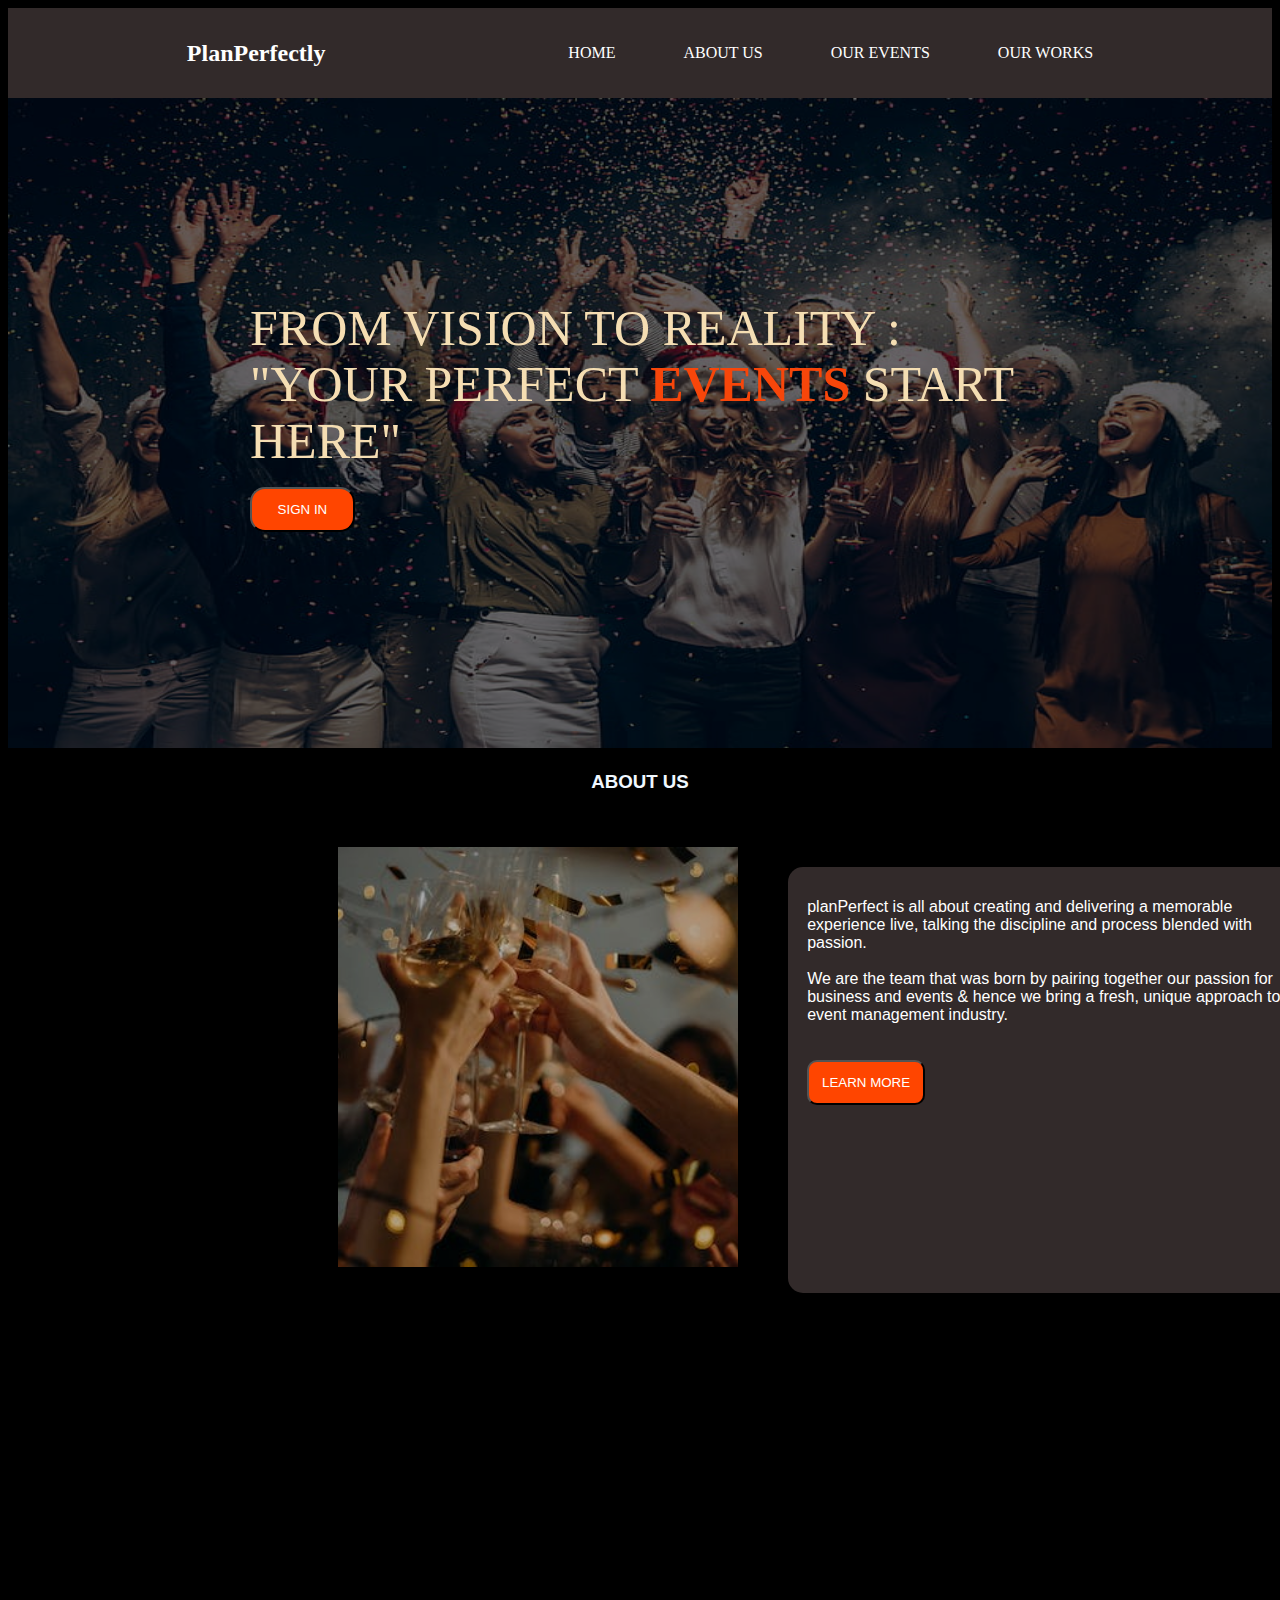
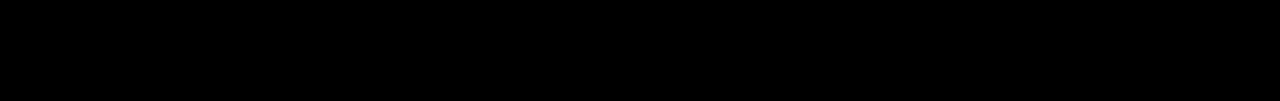
<file: index.html>
<!DOCTYPE html>
<html lang="en">
<head>
    <meta charset="UTF-8">
    <meta name="viewport" content="width=device-width, initial-scale=1.0">
    <title>PlanPerfectly</title>
    <link rel="stylesheet" href="style.css">
</head>
<body>
    
    
        <div class="nav">
            <h2>PlanPerfectly</h2>
            <div class="navbar2">
                <a href="index.html">HOME</a>
                <a href="#">ABOUT US</a>
                <a href="#">OUR EVENTS</a>
                <a href="#">OUR WORKS</a>
            </div>
            
        </div>
       
        <div class="sign">
            <img src="patry.jpg" width="100%" height="650px" style="opacity: 0.4;">
            <div class="text">
            FROM VISION TO REALITY : "YOUR PERFECT <span style="color: rgb(247, 70, 10);font-weight: 700;">EVENTS </span> START HERE"
            <br>
            <a href="form.html" target="_blank"><button>SIGN IN</button></a>
            </div>
        </div>
    
        <h3>ABOUT US</h3>
        <br>
        
        <br>
       
        <div class="abtimg">
            
        </div>
        <div class="abtcontent">
            <br>
            planPerfect is all about creating and delivering a memorable experience live, talking the discipline and process blended with passion.
            <br>
            <br>
            We are the team that was born by pairing together our passion for business and events & hence we bring a fresh, unique approach to the event management industry.
            <br>
            <br>
            <br>
            <button>LEARN MORE</button>
        
    </div>
   
   
</html>
</file>
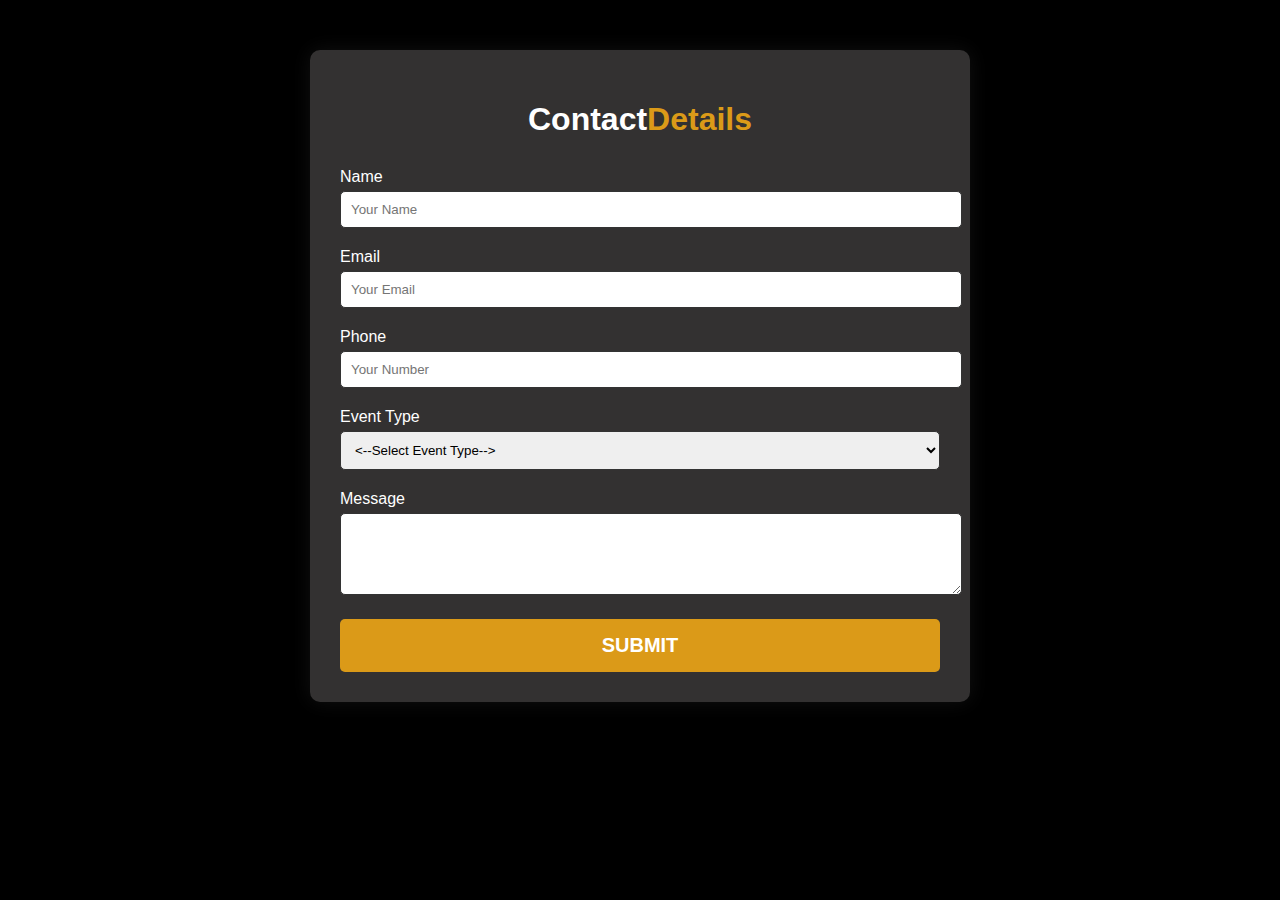
<file: contact.html>
<!DOCTYPE html>
<html lang="en">
<head>
  <meta charset="UTF-8">
  <meta name="viewport" content="width=device-width, initial-scale=1.0">
  <title>Contact Details</title>
  <link rel="stylesheet" href="contact.css">
</head>
<body>
  <div class="container">
    <h1 style="font-family: sans-serif;color: white;">Contact<span style="color: rgb(219, 154, 24);">Details</span></h1>
    <form id="contact-form" action="contact.php" method="get">
      <div class="form-group">
        <label for="name">Name</label>
        <input type="text" id="name" name="name" placeholder="Your Name"required>
      </div>
      <div class="form-group">
        <label for="email" >Email</label>
        <input type="email" id="email" name="email" placeholder="Your Email" required>
      </div>
      <div class="form-group">
        <label for="phone" >Phone</label>
        <input type="tel" id="phone" name="phone" placeholder="Your Number" required>
      </div>
      <div class="form-group">
        <label for="event-type">Event Type</label>
        <select id="event-type" name="event-type" required>
          <option value="" > <--Select Event Type--> </option>
          <option value="Wedding">Wedding</option>
          <option value="Birthday">Birthday</option>
          <option value="Baby Shower">Baby Shower</option>
          
          <option value="Other">Other</option>
        </select>
      </div>
      <div class="form-group">
        <label for="message">Message</label>
        <textarea id="message" name="message" rows="4" required></textarea>
      </div>
     <button type="submit">SUBMIT</button>
    </form>
  </div>
</body>
</html>
</file>
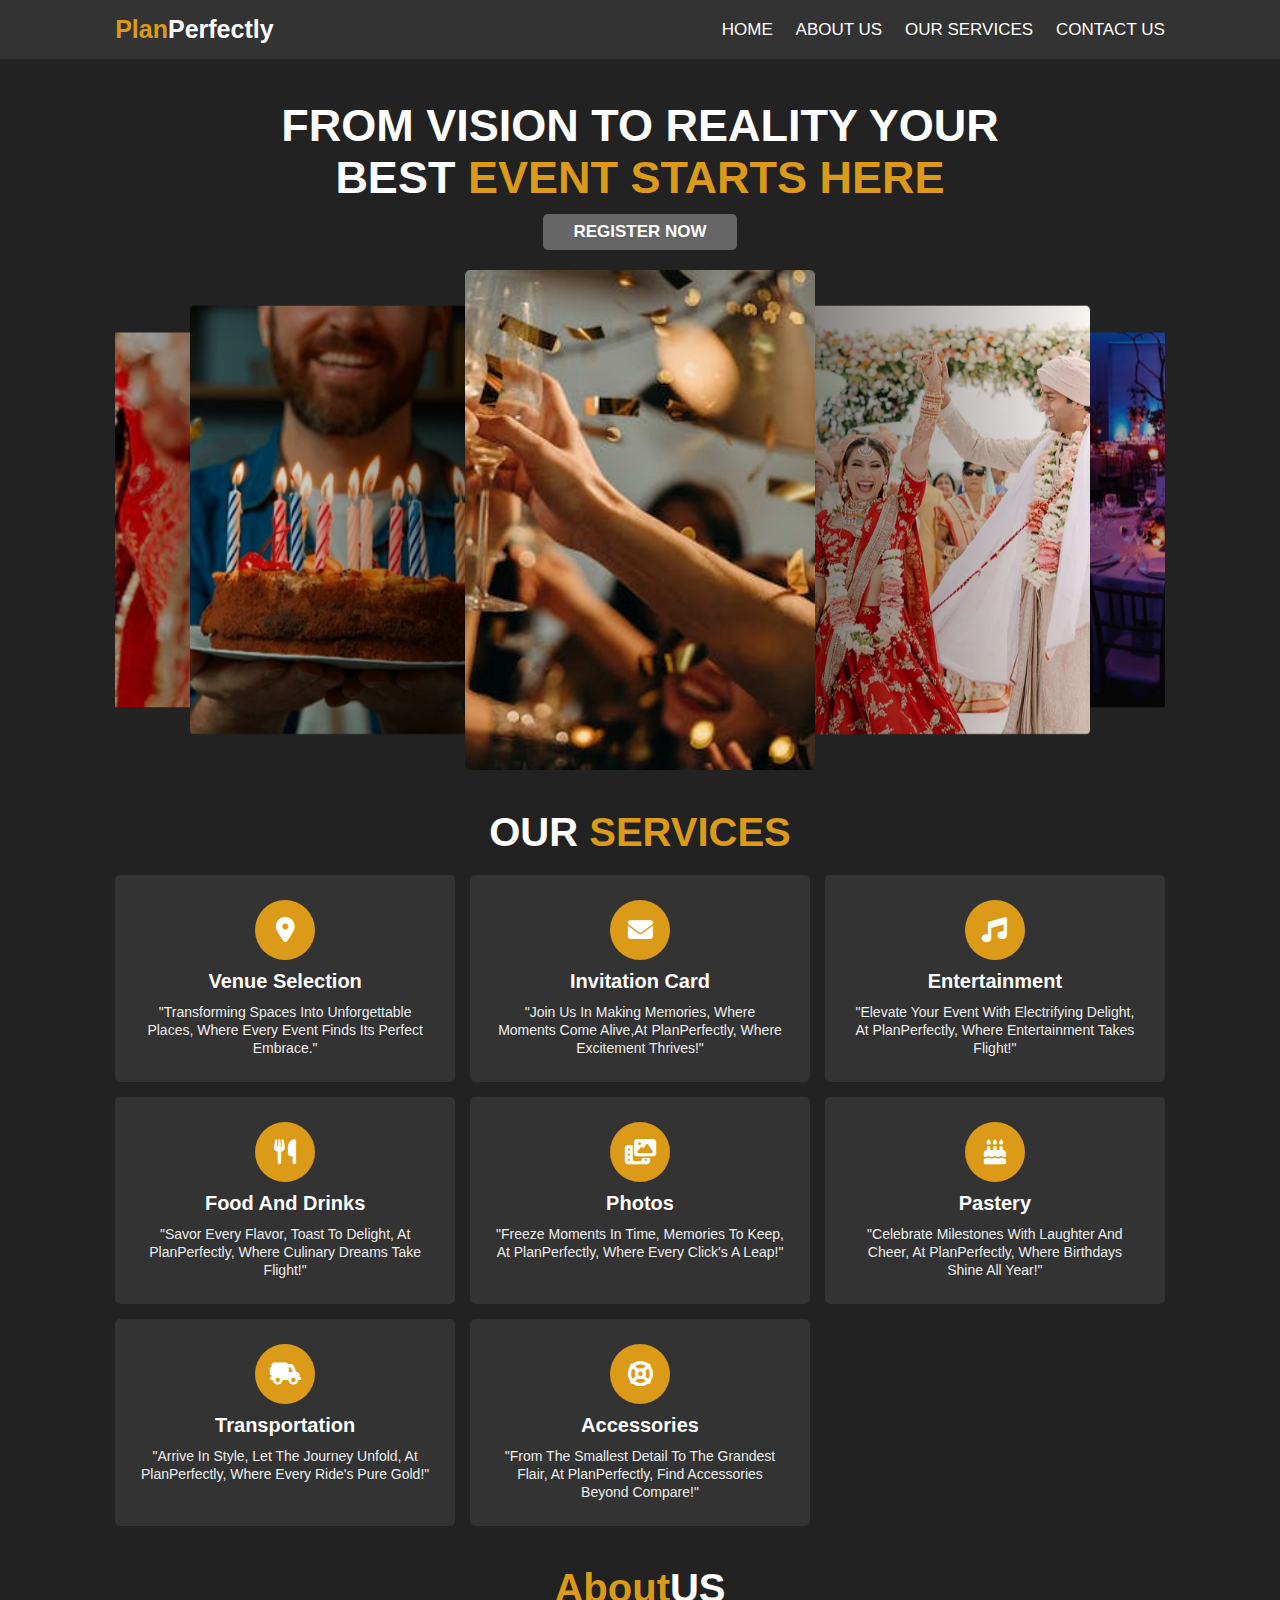
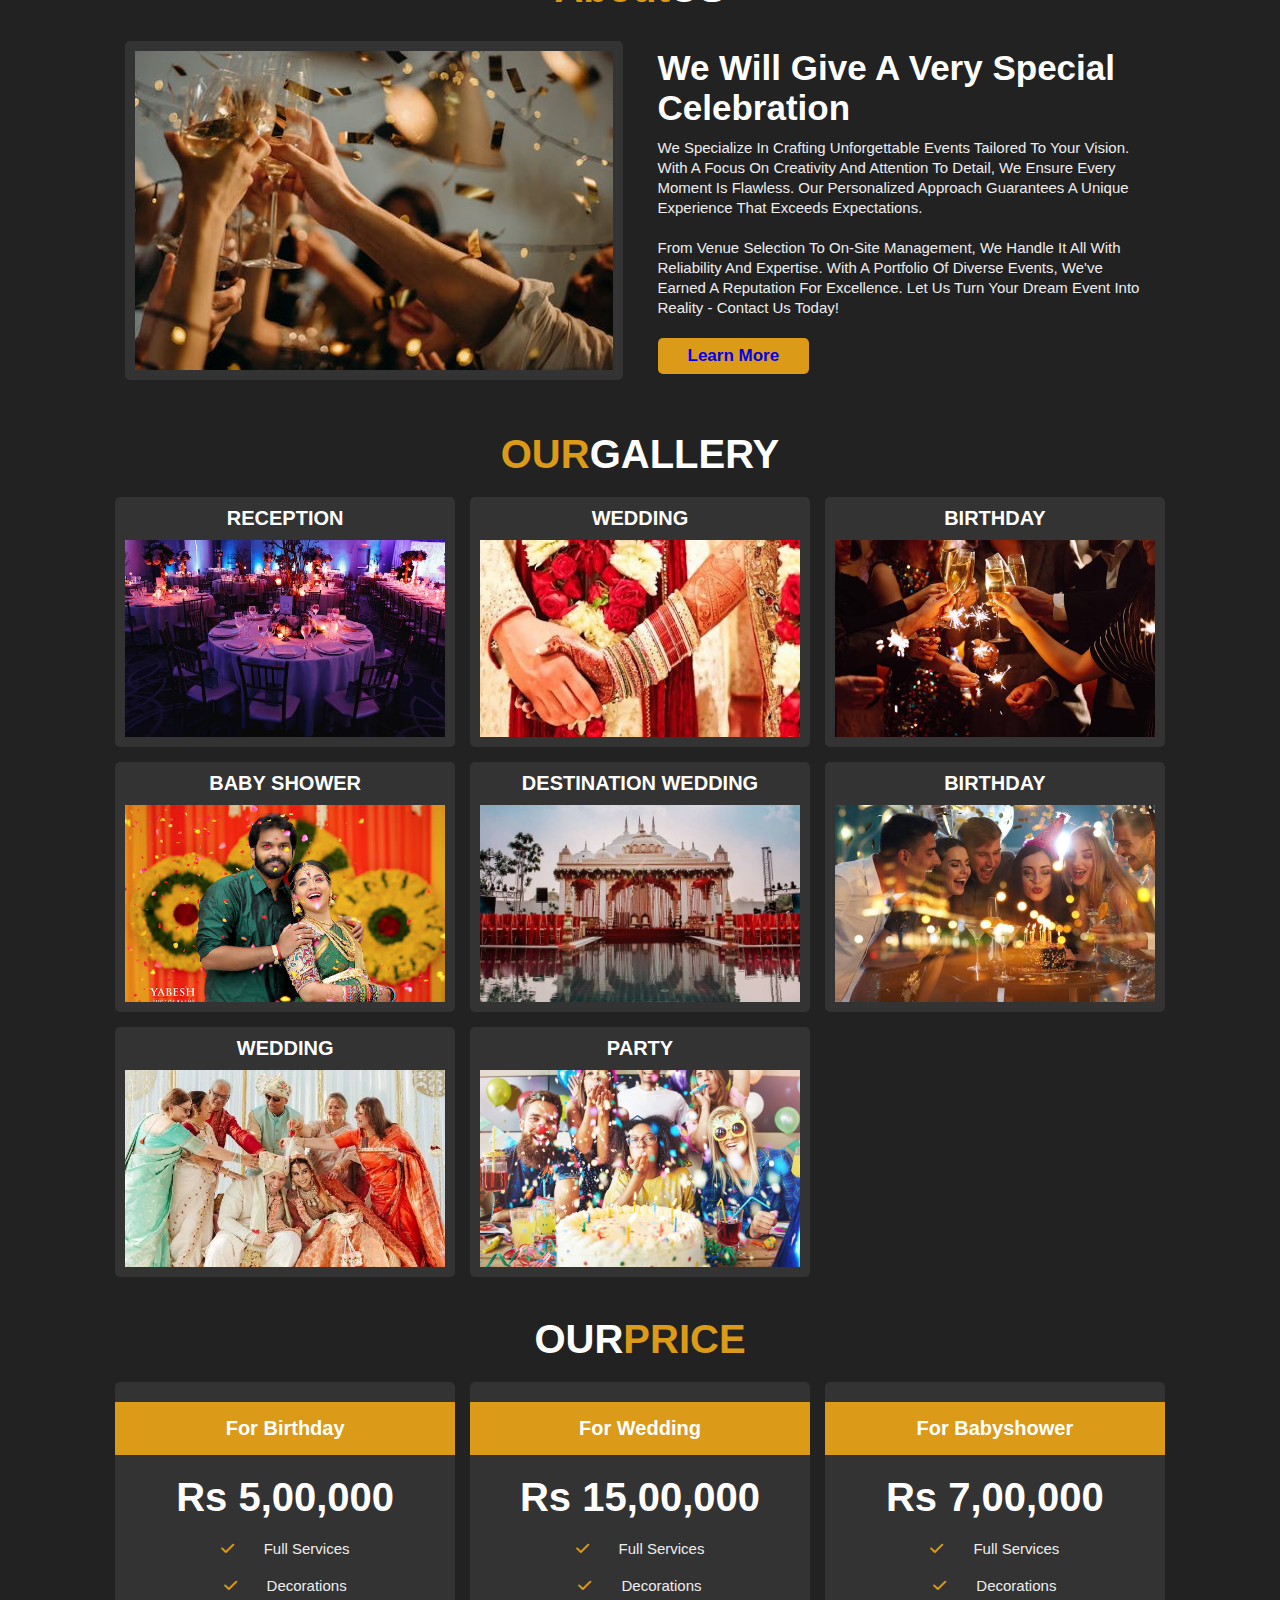
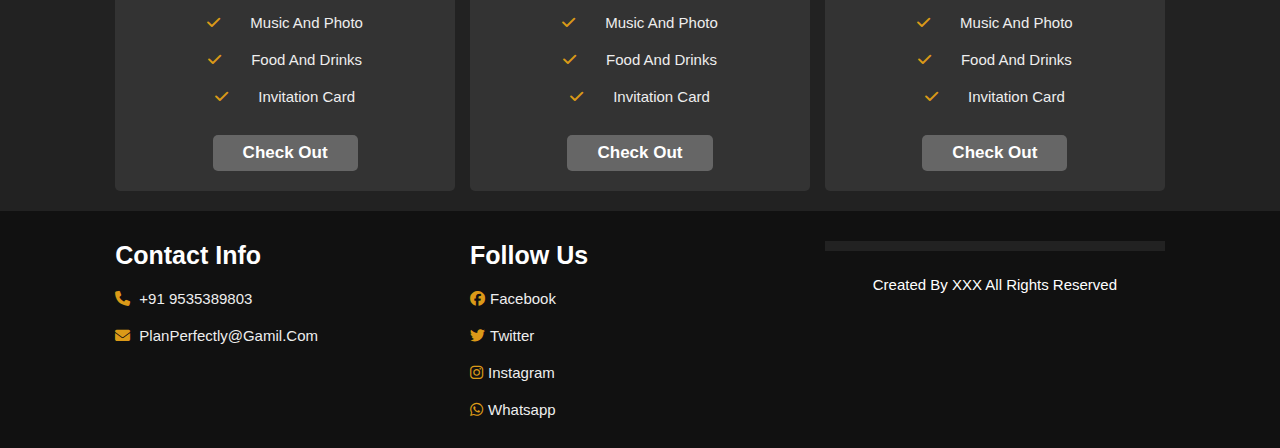
<file: event.html>
<!DOCTYPE html>
<html lang="en">
<head>
    <meta charset="UTF-8">
    <meta name="viewport" content="width=device-width, initial-scale=1.0">
    <title>PlanPerfectly</title>

    <link rel="stylesheet"  href="https://cdn.jsdelivr.net/npm/swiper@11/swiper-bundle.min.css"/>

    <link rel="stylesheet" href="https://cdnjs.cloudflare.com/ajax/libs/font-awesome/6.5.1/css/all.min.css">

    <link rel="stylesheet" href="event.css">
</head>
<body>
    


<header class="header header">
    <a href="#" class="logo"><span>Plan</span>Perfectly</a>

    <nav class="navbar">
        <a href="#">HOME</a>
        <a href="aboutus.html" target="_blank">ABOUT US</a>
        <a href="THEevent.html" target="_blank">OUR SERVICES</a>
        <a href="contact.html" target="_blank">CONTACT US</a>
       
    </nav>

    <div id="menu-bars" class="fas fa-bars"></div>

</header>

<section class="home" id="home">

     <div class="content">
        <h3>From vision to reality your best <span> event starts here</span></h3>
        <a href="form.html" class="btn" target="_blank">REGISTER NOW</a>
     </div>

     <div class="swiper mySwiper home-slider">
        <div class="swiper-wrapper">
            <div class="swiper-slide "><img src="about.jpg"  width="500px" height="480px" ></div>
            <div class="swiper-slide "><img src="wed.jpg"  width="500px" height="480px" ></div>
            <div class="swiper-slide "><img src="nav2.jpg"  width="500px" height="480px" ></div>
            <div class="swiper-slide "><img src="baby.jpg"  width="500px" height="480px" ></div>
            <div class="swiper-slide "><img src="bride.jpg"  width="500px" height="480px" ></div>
            <div class="swiper-slide "><img src="birth.jpg"  width="500px" height="480px" ></div>
        </div>
     </div>

</section>


<section class="service" id="service">

<h1 class="heading"> OUR <span>SERVICES</span></h1>

<div class="box-container">

    <div class="box">

        <i class="fas fa-map-marker-alt"></i>
            <h3>venue selection</h3>
            <p>"Transforming spaces into unforgettable places, Where every event finds its perfect embrace."</p>
        </i>
    </div>

    <div class="box">

        <i class="fas fa-envelope"></i>
            <h3>invitation card</h3>
            <p>"Join us in making memories, where moments come alive,At PlanPerfectly, where excitement thrives!"</p>
        </i>
    </div>

    <div class="box">

        <i class="fas fa-music"></i>
            <h3>entertainment</h3>
            <p>"Elevate your event with electrifying delight,
                At PlanPerfectly, where entertainment takes flight!"</p>
        </i>
    </div>

    <div class="box">

        <i class="fas fa-utensils"></i>
            <h3>food and drinks</h3>
            <p>"Savor every flavor, toast to delight,
                At PlanPerfectly, where culinary dreams take flight!"</p>
        </i>
    </div>

    <div class="box">

        <i class="fas fa-photo-video"></i>
            <h3>photos</h3>
            <p>"Freeze moments in time, memories to keep,
                At PlanPerfectly, where every click's a leap!"</p>
        </i>
    </div>

    <div class="box">

        <i class="fas fa-birthday-cake"></i>
            <h3>Pastery</h3>
            <p> "Celebrate milestones with laughter and cheer,
                At PlanPerfectly, where birthdays shine all year!"</p>
        </i>
    </div>

    <div class="box">

        <i class="fa-solid fa-truck-field"></i>
            <h3>Transportation</h3>
            <p> "Arrive in style, let the journey unfold,
                At PlanPerfectly, where every ride's pure gold!" </p>
        </i>
    </div>

    <div class="box">

        <i class="fa-solid fa-life-ring"></i>
            <h3>Accessories</h3>
            <p> "From the smallest detail to the grandest flair,
                At PlanPerfectly, find accessories beyond compare!" </p>
        </i>
    </div>

</div>


</section>


<section class="about" id="about">

<h1 class="heading"><span>about</span>us</h1>


<div class="row">

    <div class="image">
        <img src="about.jpg">
    </div>

    <div class="content">
        <h3>We will give a very special celebration</h3>
        <p>We specialize in crafting unforgettable events tailored to your vision. With a focus on creativity and attention to detail, we ensure every moment is flawless. Our personalized approach guarantees a unique experience that exceeds expectations.</p>
        <p>From venue selection to on-site management, we handle it all with reliability and expertise. With a portfolio of diverse events, we've earned a reputation for excellence. Let us turn your dream event into reality - contact us today!</p>
        <button style="color: white;background-color: rgb(219, 154, 24);"><a href="aboutus.html" >Learn more</a></button>

    </div>
</div>
</section>


<section class="gallery" id="gallery">

    <h1 class="heading"><span>OUR</span>GALLERY</h1>

    <div class="box-container">

        <div class="box">

            <img src="nav2.jpg" alt="">
            <h3 class="title">RECEPTION</h3>
            
        </div>

        <div class="box">

            <img src="image1.jpg" alt="2">
            <h3 class="title">WEDDING</h3>
           
        </div>

        <div class="box">

            <img src="partyy.jpg" alt="3">
            <h3 class="title">BIRTHDAY</h3>
            
        </div>

        <div class="box">

            <img src="babyy.jpg" alt="4">
            <h3 class="title">BABY SHOWER</h3>
            
        </div>

        <div class="box">

            <img src="wedding.jpg" alt="5">
            <h3 class="title">DESTINATION WEDDING</h3>
           
        </div>

        <div class="box">

            <img src="birthd.jpg" alt="6">
            <h3 class="title">BIRTHDAY</h3>
           
        </div>

        <div class="box">

            <img src="marrrr.jpg" alt="7">
            <h3 class="title">WEDDING</h3>
            
        </div>

        <div class="box">

            <img src="parrrrrrr.jpg" alt="8">
            <h3 class="title">PARTY</h3>
           
        </div>

        


    </div>
</section>

<section class="price" id="price">
<h1 class="heading">OUR<span>PRICE</span></h1>

<div class="box-contain">


    <div class="box">
        <h3 class="title">for birthday</h3>
        <h3 class="amount">Rs 5,00,000</h3>
        <ul>
            <li><i class="fas fa-check"></i>full services</li>
            <li><i class="fas fa-check"></i>decorations</li>
            <li><i class="fas fa-check"></i>music and photo</li>
            <li><i class="fas fa-check"></i>food and drinks<hotos</li>
            <li><i class="fas fa-check"></i>invitation card<hotos</li>
            
        </ul>
        <a href="THEevent.html" class="btn" target="_blank">Check out</a>
    </div>


<div class="box">
    <h3 class="title">for Wedding</h3>
    <h3 class="amount">Rs 15,00,000</h3>
    <ul>
        <li><i class="fas fa-check"></i>full services</li>
        <li><i class="fas fa-check"></i>decorations</li>
        <li><i class="fas fa-check"></i>music and photo<hotos</li>
        <li><i class="fas fa-check"></i>food and drinks<hotos</li>
        <li><i class="fas fa-check"></i>invitation card<hotos</li>
        
    </ul>
    <a href="THEevent.html" class="btn" target="_blank">Check out</a>
</div>


<div class="box">
    <h3 class="title">for babyshower</h3>
    <h3 class="amount">Rs 7,00,000</h3>
    <ul>
        <li><i class="fas fa-check"></i>full services</li>
        <li><i class="fas fa-check"></i>decorations</li>
        <li><i class="fas fa-check"></i>music and photo<hotos</li>
        <li><i class="fas fa-check"></i>food and drinks<hotos</li>
        <li><i class="fas fa-check"></i>invitation card<hotos</li>
       
    </ul>
   <a href="THEevent.html" class="btn" target="_blank">Check out</a>
</div>
</div>
</section>


<section class="footer">

<div class="box-container">

    <div class="box">
        <h3>contact info</h3>
        <a href="#"><i class="fas fa-phone"></i> +91 9535389803</a>
        
        <a href="#"><i class="fas fa-envelope"></i> PlanPerfectly@gamil.com</a>
       
    </div>

    <div class="box">

        <h3>follow us</h3>
        <a href="#"><i class="fa-brands fa-facebook"></i>facebook</a>
        <a href="#"><i class="fa-brands fa-twitter"></i>twitter</a>
        <a href="#"><i class="fa-brands fa-instagram"></i>instagram</a>
        <a href="#"><i class="fa-brands fa-whatsapp"></i>Whatsapp</a>

    </div>


    <div class="credit">created by<span> XXX</span> all rights reserved</div>
</div>


</section>










<script src="https://cdn.jsdelivr.net/npm/swiper@11/swiper-bundle.min.js"></script>

<script src="script.js"></script>

</body>
</html>
</file>
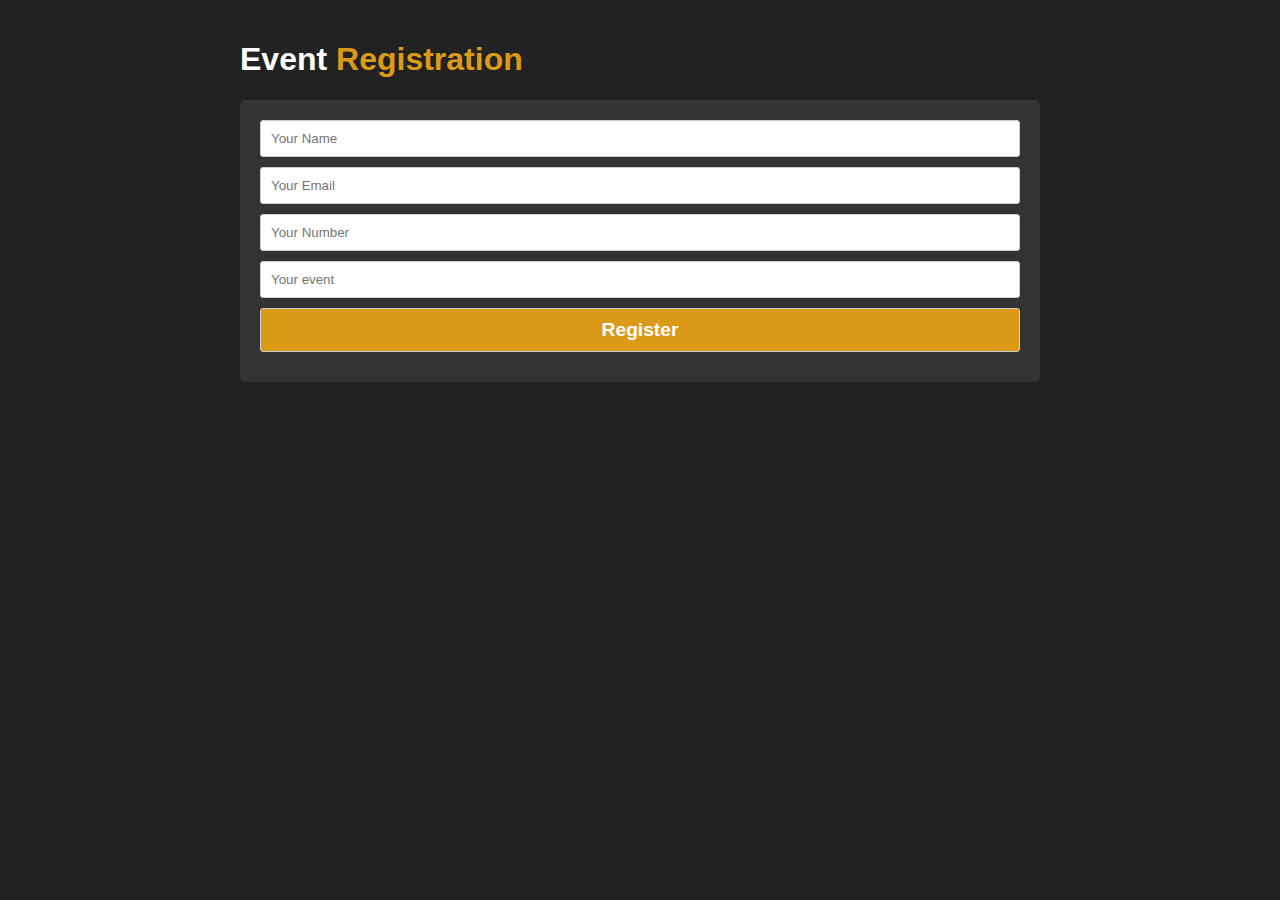
<file: form.html>
<!DOCTYPE html>
<html lang="en">
<head>
    <meta charset="UTF-8">
    <meta name="viewport" content="width=device-width, initial-scale=1.0">
    <title>Event Registration</title>
    <style>
        /* Basic styling */
        body {
            font-family: Arial, sans-serif;
            margin: 0;
            padding: 0;
            background-color: #222;
        }
        .container {
            max-width: 800px;
            margin: 0 auto;
            padding: 20px;
        }
        form {
            background-color: #333;
            padding: 20px;
            border-radius: 5px;
            box-shadow: 0 0 10px rgba(0, 0, 0, 0.1);
        }
        input[type="text"], input[type="email"], input[type="phone"], input[type="submit"] {
            width: 100%;
            padding: 10px;
            margin-bottom: 10px;
            border-radius: 3px;
            border: 1px solid #ccc;
            box-sizing: border-box;
        }
        input[type="submit"] {
            background-color:rgb(219, 154, 24);
            font-weight: bolder;
            font-size: larger;
            color: #fff;
            cursor: pointer;
        }
        input[type="submit"]:hover {
            background-color:rgb(246, 166, 8);
        }
    </style>
</head>
<body>
    <div class="container">
        <h1 style="color:white;">Event <span style="color:rgb(219, 154, 24) ;">Registration</span></h1>
        <form id="registrationForm" action="submit.php" method="post">
            <input type="text" name="name" placeholder="Your Name" required>
            <input type="email" name="email" placeholder="Your Email" required>
            <input type="phone"name="phone" placeholder="Your Number" required>
            <input type="text" name="event" placeholder="Your event" required>
           <input type="submit" value="Register">

        </form>
    </div>
</body>
</html>
</file>
<file: style.css>
body{
    background-color: black;
}
.nav{
    height: 90px;
    width: 100%;
    background-color: rgb(50, 42, 42);
    padding: 1vw 1,4vw;
    display: flex;
    align-items: center;
    justify-content: space-evenly;
    color: white;
    text-decoration: none;
   
}
.nav a{
    color: white;
    text-decoration: none;
    padding-left: 5vw;
}

.nav a:hover{
   color: rgb(122, 114, 114);
}
.sign .text {
    height: 300px;
    width: 800px;
    position:absolute;
    font-size: 50px;
    font-weight:400;
    color:wheat;
    left: 250px;
    top: 300px;
    line-height: 4.4vw;
    
}
.sign button {
    padding: 1vw 2vw;
    border-radius: 15px;
    background-color: orangered;
    color: white;
    font-weight: 10px;
}



 h3 {
    text-align: center;
    color: aliceblue;
    font-family: 'Franklin Gothic Medium', 'Arial Narrow', Arial, sans-serif;
}

 .abtimg {
    height: 420px;
    width: 400px;
    background-image: url(about.jpg);
    background-size: cover;
   position: relative;
   left: 330px;
   opacity: 0.7;

}
.abtcontent {
    padding:1vw 1.5vw;
    background-color: rgb(50, 42, 42);
    height: 400px;
    width: 500px;
    border-radius: 15px;
   box-shadow: 19px;
    color: white;
    font-family: 'Lucida Sans', 'Lucida Sans Regular', 'Lucida Grande', 'Lucida Sans Unicode', Geneva, Verdana, sans-serif;
   position: relative;
   bottom:400px;
   left: 780px;
   
 } 

 button {
   
    border-radius: 10px;
    background-color: orangered;
    color: white;
   padding: 1vw 1vw;
 } 

 .events {
    display: inline;


 }
</file>
<file: contact.css>
body {
    font-family: Arial, sans-serif;
    background-color: black;
    margin: 0;
    padding: 0;
  }
  
  .container {
    max-width: 600px;
    margin: 50px auto;
    background-color: #333131;
    padding: 30px;
    border-radius: 10px;
    box-shadow: 0px 0px 20px rgba(170, 163, 163, 0.1);
  }
  
  h1 {
    text-align: center;
    margin-bottom: 30px;
  }
  
  .form-group {
    margin-bottom: 20px;
  }
  
  label {
    color: white;
    font-family: sans-serif;
    display: block;
    margin-bottom: 5px;
  }
  
  input[type="text"],
  input[type="email"],
  input[type="tel"],
  textarea,
  select {
    width: 100%;
    padding: 10px;
    border: 1px solid #333;
    border-radius: 5px;
  }
  
  textarea {
    resize: vertical;
  }
  
  button {
    width: 100%;
    background-color:rgb(219, 154, 24);
    color:white;
    padding: 15px;
    border: none;
    border-radius: 5px;
    cursor: pointer;
    font-size: 20px;
    font-weight: bolder;
    font-family: sans-serif;
    transition: background-color 0.3s ease;
  }
  
  button:hover {
    background-color:rgb(241, 162, 3);
  }
  
  @media (max-width: 500px) {
    .container {
      padding: 20px;
    }
  }
</file>
<file: event.css>
:root {
    --main-color:rgb(219, 154, 24);
}

* {
    font-family: sans-serif;
    margin: 0;padding: 0;
    box-sizing: border-box;
    outline: none;border: none;
    text-decoration: none;
    text-transform: capitalize;
    transition: .2s linear;

}
 html {
    font-size: 62.5%;
    overflow-x: hidden;
    scroll-padding-top: 7rem;
    scroll-behavior: smooth;
 }

 html::-webkit-scrollbar{
    width: 1rem;
 }

 html::-webkit-scrollbar-track{
    background: #444;
 }

 html::-webkit-scrollbar-thumb{
    background:var(--main-color);
    border-radius: 5rem ;
 }


 section{
    padding: 2rem 9%;
 }
 
 .btn {
    margin-top: 1rem;
    display: inline-block;
    padding: .8rem 3rem;
    font-size: 1.7rem;
    border-radius: .5rem;
    background: #666;
    color: #fff;
    cursor: pointer;
    font-weight: 600;
 }
 .btn:hover{
    background: var(--main-color);
 }

 body {
    background: #222;
 }

 .header {
    position: fixed;
    top: 0;left: 0;right: 0;
    z-index: 10000;
    background: #333;
    display: flex;
    align-items: center;
    justify-content: space-between;
    padding: 1.5rem 9%;
 }


 .header .logo {
    font-weight: bolder;
    color: #fff;
    font-size: 2.5rem;
 }

 .header .logo span{
    color: var(--main-color);
 }

 .header .navbar a{
    font-size: 1.7rem;
    color: #fff;
    margin-left: 2rem;
 }

 .header .navbar a:hover{
    color:var(--main-color);
 }


 #menu-bars {
    font-size: 3rem;
    color: #fff;
    cursor: pointer;
    display: none;
 }

 .home .content{
    text-align: center;
    padding-top: 6rem;
    margin: 2rem auto;
    max-width: 80rem;
 }

 .home .content h3{
    color: #fff;
    font-size: 4.5rem;
    text-transform: uppercase;
 }

 .home .content h3 span{
    color:var(--main-color);
    text-transform: uppercase;
 }

.home .home-slider .swiper-slide{
    overflow: hidden;
    border-radius: .5rem;
    height:50rem;
    width:35rem;
}

.home .home-slider .swiper-slide img{
    height: 100%;
    width: 100%;
    object-fit: cover;
}

.service .box-container{
    display: grid;
    grid-template-columns: repeat(auto-fit,minmax(27rem,1fr));
    gap: 1.5rem;
}

.service .box-container .box{
    border-radius: .5rem;
    background: #333;
    text-align: center;
    padding: 2.5rem;
}

.service .box-container .box i{
    height: 6rem;
    width: 6rem;
    line-height: 6rem;
    border-radius: 50%;
    font-size: 2.5rem;
    background: var(--main-color);
    color: #fff;
}

.service .box-container .box h3{
    font-size: 2rem;
    color: #fff;
    padding: 1rem 0;
}

.service .box-container .box  p{
    font-size: 1.4rem;
    color: #eee;
    line-height: 1.8rem ;
}

.heading {
    text-align: center;
    padding-bottom: 2rem;
    color: #fff;
    text-transform: uppercase;
    font-size: 4rem;
}

.heading span{
    color:var(--main-color);
   
}

.about .row{
    display: flex;
    align-items: center;
    flex-wrap: wrap;
    gap: 1.5rem;
}

.about .row .image {
    flex:1 1 45rem;
    padding:1rem;
}

.about .row .image  img{
    width: 100%;
    border-radius: .5rem;
    border: 1rem solid #333;
}

.about .row .content {
    flex:1 1 45rem;
    padding: 1rem;
}

.about .row .content h3 {
    font-size: 3.5rem;
    color: #fff;
}

.about .row .content p{
    font-size: 1.5rem;
    color: #eee;
    padding: 1rem 0;
    line-height: 2rem;
}

.about button{
    margin-top: 1rem;
    display: inline-block;
    padding: .8rem 3rem;
    font-size: 1.7rem;
    border-radius: .5rem;
   text-decoration: none;
    cursor: pointer;
    font-weight: 600;  
}



.gallery .box-container{
    display: grid;
    grid-template-columns: repeat(auto-fit,minmax(27rem,1fr));
    gap: 1.5rem;
}

.gallery .box-container .box{
    position: relative;
    border:1rem solid #333;
    border-radius: .5rem;
    height: 25rem;
    cursor: pointer;
    overflow: hidden;
}

.gallery .box-container .box img{
    height: 100%;
    width: 100%;
    object-fit: cover;
}

.gallery .box-container .box:hover img{
    transform: scale(1.1);
    filter: grayscale();
}

.gallery .box-container .box .title{
    position: absolute;
    top: 0; left: 0; right: 0;
    background: #333;
    color: #fff;
    text-align: center;
    padding-bottom: 1rem;
    font-size: 2rem;
}

.price .box-contain{

    display: grid;
    grid-template-columns: repeat(auto-fit,minmax(27rem,1fr));
    gap: 1.5rem;
}

.price .box-contain .box{
    padding: 2rem 0;
    background: #333;
    border-radius: .5rem;
    text-align: center;
 
}

.price .box-contain .box:hover{
    transform: scale(1.1);
}


.price .box-contain .box .title{
    background: var(--main-color);
    color: #fff;
    padding: 1.5rem 0;
    font-size: 2rem;
}

.price .box-contain .box .amount{
    color: #fff;
    padding-top: 2rem;
    font-size: 4rem;
}

.price .box-contain .box ul{
    list-style-type: none;
    padding: 1rem 0;

}

.price .box-contain .box ul li{
   font-size: 1.5rem;
   color: #eee;
   padding: 1rem 0;
}

.price .box-contain .box ul li i{
    color: var(--main-color);
    padding-right: 3rem;
}


.footer{
    background: #111;
}

.footer .box-container{
    
    display: grid;
    grid-template-columns: repeat(auto-fit,minmax(27rem,1fr));
    gap: 1.5rem;
}

.footer .box-container .box h3{
    font-size: 2.5rem;
    padding: 1rem 0;
    color: #fff;
}

.footer .box-container .box a{
    display: block;
    font-size: 1.5rem;
    padding: 1rem 0;
    color: #eee;
}
.footer .box-container .box a i{
   padding-right: .5rem;
   color: var(--main-color);
}

.footer .box-container .credit {
    text-align: center;
    border-top: 1rem solid #222;
    color: #fff;
    padding: 2rem;
    padding-top: 2.5rem;
    margin-top: 1rem;
    font-size: 1.5rem;
}




@media (max-width:991px){



    html {
        font-size: 55%;
      
     } 
     
     .header{
        padding:1.5rem 2rem ;
     }

     section{
        padding: 2rem;
     }

}
@media (max-width:768px){


    #menu-bars {
        
        display:initial;
     }

   .header .navbar {
    position: absolute;
    top: 100%; left: 0; right: 0;
    border-top:1rem solid #222;
    background: #333;
    clip-path: polygon(0 0,100% 0,100% 0,0 0);
   } 
   .fa-times{
    transform: rotate(180deg);
   }

   .header .navbar .active{
        clip-path:polygon(0 0,100% 0,100% 100%,0% 100%);
   }

   .header .navbar a{
    display: flex;
    background: #222;
    border-radius: .5rem;
    padding: 1.3rem;
    margin: 1.3rem;
    font-size: 2rem;
   }

   .home .content h3{
    font-size: 4rem;
   }
}



@media (max-width:450px){
    html {
        font-size: 50%;
      
     } 
     .home .home-slider .swiper-slide{
        width: 27rem;
     }   
    
}
</file>
